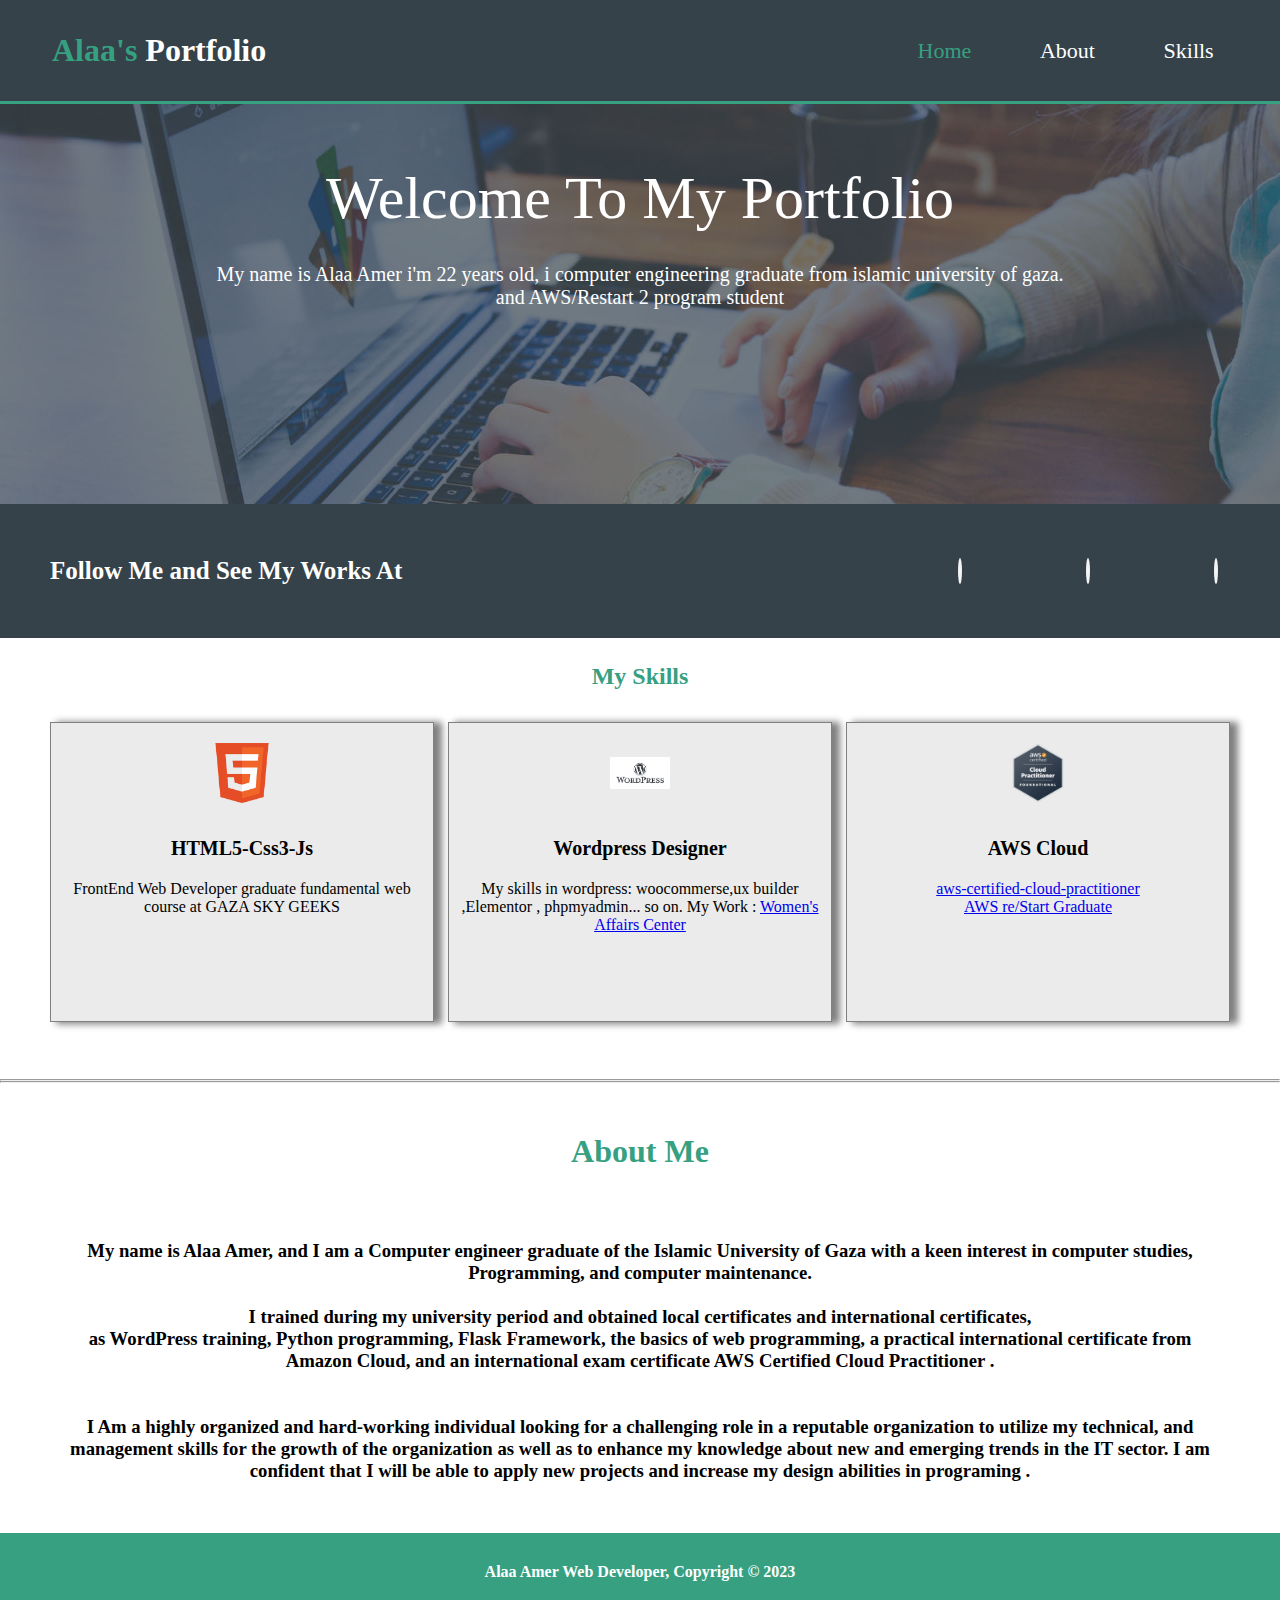
<file: index.html>
<!DOCTYPE html>
<html lang="en">
  <head>
    <meta charset="utf-8" />
    <meta name="viewport" content="width=device-width, initial-scale=1" />
    <meta name="Portfolio" content="your name'Portfolio" />
    <title>Alaa Portfolio</title>
    <link rel="stylesheet" href="./style.css" />
    <link
      rel="stylesheet"
      href="https://use.fontawesome.com/releases/v5.6.3/css/all.css"
      integrity="sha384-UHRtZLI+pbxtHCWp1t77Bi1L4ZtiqrqD80Kn4Z8NTSRyMA2Fd33n5dQ8lWUE00s/"
      crossorigin="anonymous"
    />
  </head>
  <body>
    <!-- Header Section -->

    <header class="header">
      <div class="header_container">
        <h1 class="header_container_title">
          <span id="header">Alaa's</span> Portfolio
        </h1>
        <nav class="header_nav">
          <ul class="header_nav_list">
            <li class="list_item_active"><a href="./index.html">Home</a></li>
            <li><a href="#about-section">About</a></li>
            <li><a href="#skills_section">Skills</a></li>
          </ul>
        </nav>
      </div>
    </header>

    <!-- ShowCase Section -->
    

    <section class="showCase">
      <p class="showCase_title">Welcome To My Portfolio</p>
      <p class="showCase_content">
        My name is Alaa Amer i'm 22 years old, 
        i computer engineering graduate from islamic university of gaza. 
        and AWS/Restart 2 program student 
      </p>
    </section>

    <!-- Social icons Section  -->

    <aside class="socialMedia">
      <div class="socialMedia_container">
        <p class="socialMedia_container_title">Follow Me and See My Works At</p>

        <div class="socialMedia_container_icons">
          <a href="https://github.com/alaa521/Alaa-protfolio" target="_blank"
            ><i class="fab fa-github"></i
          ></a>
          <a href="https://www.codewars.com/users/alaa521" target="_blank"
            ><i class="fab fa-free-code-camp"></i
          ></a>
          <a
            href="https://www.freecodecamp.org/alaaamer"
            target="_blank"
            ><i class="fab fa-linkedin-in"></i
          ></a>
        </div>
      </div>
    </aside>

    <!-- Skills section  -->
    <section class="skillsBoxes" id="skills_section">
      <h2 class="skillsBoxes_title">My Skills</h2>
      <div class="skillsBoxes_container">
        <div class="skill_box">
          <img
            class="skill_box_img"
            src="images\logo_html.png"
            width="100"
            height="100"
            alt="HTML5 Markup Logo"
          />
          <h3 class="skill_box_title">HTML5-Css3-Js</h3>
          <p class="skill_box_content">
            FrontEnd Web Developer graduate fundamental web course at GAZA SKY GEEKS
          </p>
        </div>
        <div class="skill_box">
          <img
            class="skill_box_img"
            src="/images/wordpresss.png"
            width="100"
            height="100"
            alt="CSS3 Styling Logo"
          />
          <h3 class="skill_box_title">Wordpress Designer</h3>
          <p class="skill_box_content">
            My skills in wordpress: woocommerse,ux builder ,Elementor , phpmyadmin... so on.
            My Work : <a href="http://wace.epizy.com/?i=1"> Women's Affairs Center </a>

             
          </p>
        </div>
        <div class="skill_box">
          <img
            class="skill_box_img"
            src="images/aws-certified-cloud-practitioner.png"
            width="100"
            height="100"
            alt="Graphic Design Logo"
          />
          <h3 class="skill_box_title">AWS Cloud</h3>
          <p class="skill_box_content">
            <a href="https://www.credly.com/badges/679155ca-0ad0-46b8-b039-d9cef496c213/public_url">aws-certified-cloud-practitioner</a>
            <br>
            <a href="https://www.credly.com/badges/8b731b4a-232e-4d16-9b12-c6feece52b98/public_url">AWS re/Start Graduate</a>

          </p>
        </div>
      </div>
    </section>

    <hr>
    <hr>
    <section class="about" id="about-section">
      <h1 style="color:#36a080 ;">About Me </h1>
      <h3>
        My name is Alaa Amer, and I am a Computer engineer graduate of the Islamic University of Gaza with a keen interest in computer studies,  <br> Programming, and computer maintenance.
        <br>
        <br>

       I trained during my university period and obtained local certificates and international certificates,  <br> as WordPress training, Python programming, Flask Framework, the basics of web programming, a practical international certificate from Amazon Cloud, and an international exam certificate AWS Certified Cloud Practitioner .<br>
         <br>
         <br>
I Am a highly organized and hard-working individual looking for a challenging role in a reputable organization to utilize my technical, and management skills for the growth of the organization as well as to enhance my knowledge about new and emerging trends in the IT sector. I am confident that I will be able to apply new projects and increase my design abilities in programing .
      </h3>

    </section>

    <!-- Footer Section -->
    <footer>
      <p>Alaa Amer Web Developer, Copyright &copy; 2023</p>
    </footer>
  </body>
</html>
</file>
<file: style.css>
/* General Style */

* {
  margin: 0;
  padding: 0;
  box-sizing: border-box;
}

/* header style */

.header {
  padding: 32px;
  background-color: #35424a;
  color: white;
  border-bottom: 3px solid #36a080;
}
#header {
  color: #36a080;
}

.header_container {
  display: flex;
  justify-content: space-between;
  align-items: center;
}

.header_container_title {
  margin-left: 20px;
}

.header_nav {
  width: 30%;
}

.header_nav_list,  .header_nav_list_about {
  list-style: none;
  display: flex;
  justify-content: space-around;
  align-items: center;
}

.header_nav_list a, .header_nav_list_about a {
  text-decoration: none;
  color: white;
  font-size: 22px;
}

.list_item_active a {
  color: #36a080;
}

.header_nav_list a:hover {
  color: #36a080;
}

/* Show Case Style */

.showCase {
  height: 400px;
  color: white;
  text-align: center;
  background-image: url(./images/showcase.jpg);
  background-repeat: no-repeat;
  background-position: center;
  background-size: cover;
}

.showCase_title {
  padding: 60px 0 20px 0;
  font-size: 60px;
}

.showCase_content {
  font-size: 20px;
  padding: 10px;
  width: 70%;
  text-align: center;
  margin: 0 auto;
}

/* icons style */

.socialMedia {
  padding: 47px 0px;
  background-color: #35424a;
  color: white;
}

.socialMedia_container {
  display: flex;
  justify-content: space-between;
  align-items: center;
}

.socialMedia_container_title {
  font-weight: bold;
  font-size: 25px;
  margin-left: 50px;
}

.socialMedia_container_icons {
  width: 30%;
  display: flex;
  justify-content: space-around;
  align-items: center;
}

.socialMedia_container_icons i {
  width: 40px;
  height: 40px;
  border: 2px solid #f4f4f4;
  border-radius: 50%;
  color: #36a080;
  font-size: 20px;
  text-align: center;
  line-height: 40px;
}

.socialMedia_container_icons i:hover {
  border-color: #36a080;
}

/* Skills style */

.skillsBoxes {
  padding-bottom: 50px;
}

.skillsBoxes_title {
  text-align: center;
  padding: 25px;
  color: #36a080;
}

.skillsBoxes_title:hover {
  cursor: pointer;
}

.skillsBoxes_container {
  display: flex;
  justify-content: center;
  align-items: center;
}

.skill_box {
  height: 300px;
  width: 30%;
  text-align: center;
  border: 1px solid gray;
  margin: 7px;
  box-shadow: 7px 1px 7px 1px grey;
  background-color: #ebebeb;
}

.skill_box:hover {
  transform: scale(1.1);
  cursor: pointer;
}
.skill_box_img {
  padding: 20px;
  object-fit: contain;
}
.skill_box_title {
  font-size: 20px;
  padding: 10px;
}
.skill_box_content {
  padding: 10px;
}


 /*About Page Style*/

 .about {
  height: 400px;
  text-align: center;
  margin-top: 50px;
  }

  .about h3 {
    padding: 70px;
  }

  .header_nav_list_about{
    justify-content: center;
  }

  .header_nav_list_about li {
    padding: 0px 35px;
  }

/*Footer Style */

footer {
  padding: 30px;
  text-align: center;
  font-size: 16px;
  font-weight: bolder;
  background-color: #36a080;
  color: #ffffff;
}

/* Media Query style */

@media screen and (max-width: 768px) {
  /*  header style*/
  .header_container {
    flex-direction: column;
  }
  .header_nav {
    width: 100%;
  }
  .header_container_title {
    padding-bottom: 10px;
    margin-left: 0px;
  }

  /* ShowCase style */

  .showCase_content {
    width: auto;
  }
  .showCase_title {
    font-size: 32px;
  }

  /* icons style */

  .socialMedia_container {
    flex-direction: column;
  }
  .socialMedia_container_icons {
    width: 70%;
    padding-top: 15px;
  }

  .socialMedia_container_title {
    font-size: 20px;
    text-align: center;
    margin-left: 0px;
    padding: 7px 0px;
  }

  /* skills style */
  .skill_box {
    width: 80%;
  }

  .skillsBoxes_container {
    flex-direction: column;
  }
}

/* Colors 

#35424a;

##36a080;

#ffffff

 */
</file>
